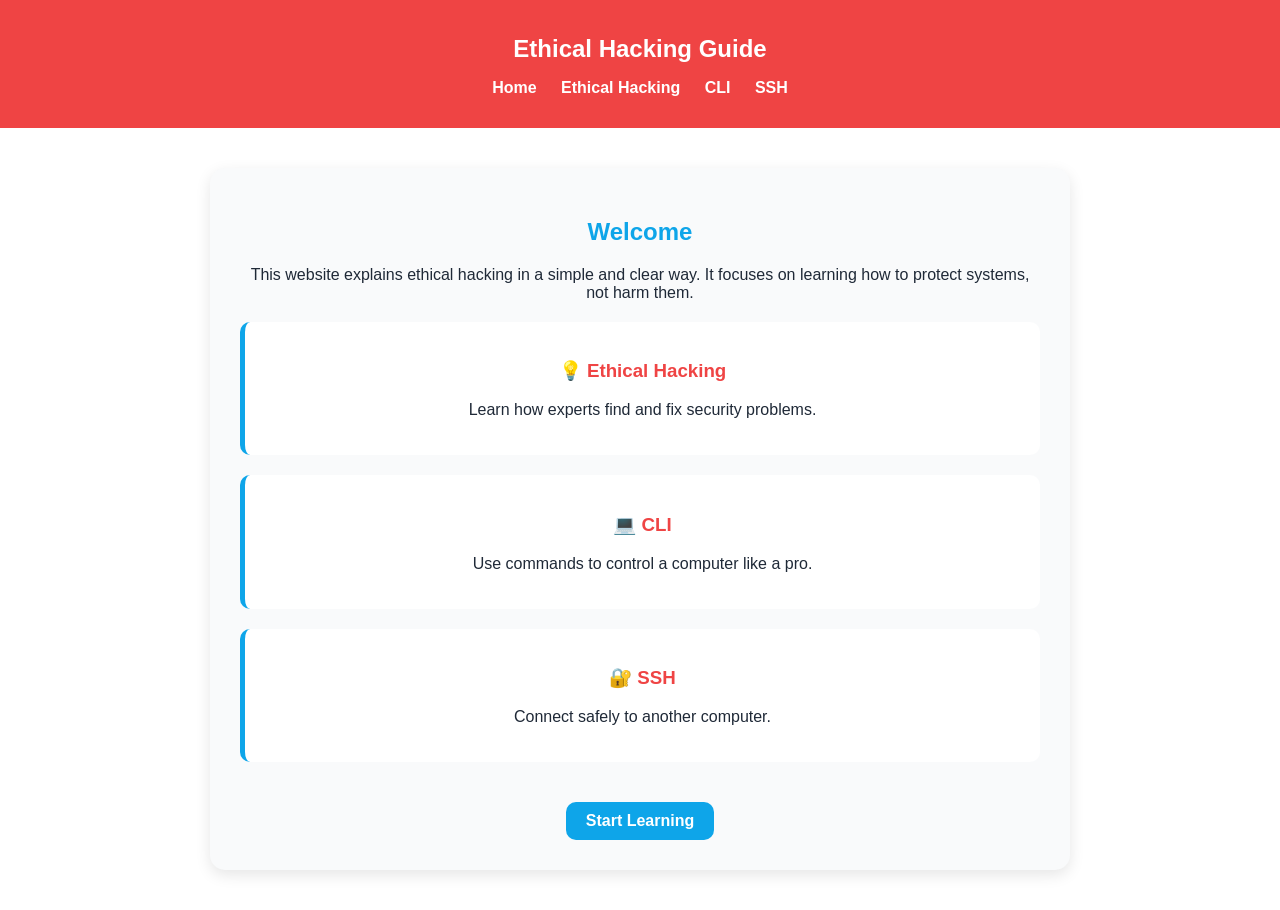
<file: index.html>
<!DOCTYPE html>
<html lang="en">
<head>
  <meta charset="UTF-8">
  <title>Ethical Hacking Guide</title>
  <link rel="stylesheet" href="styles.css">
</head>
<body>

<nav>
  <h1>Ethical Hacking Guide</h1>
  <ul>
    <li><a href="index.html">Home</a></li>
    <li><a href="hacking.html">Ethical Hacking</a></li>
    <li><a href="cli.html">CLI</a></li>
    <li><a href="ssh.html">SSH</a></li>
  </ul>
</nav>

<main>
  <h2>Welcome</h2>
  <p>
    This website explains ethical hacking in a simple and clear way.
    It focuses on learning how to protect systems, not harm them.
  </p>

  <div class="card">
    <h3>💡 Ethical Hacking</h3>
    <p>Learn how experts find and fix security problems.</p>
  </div>

  <div class="card">
    <h3>💻 CLI</h3>
    <p>Use commands to control a computer like a pro.</p>
  </div>

  <div class="card">
    <h3>🔐 SSH</h3>
    <p>Connect safely to another computer.</p>
  </div>

  <a href="hacking.html" class="btn">Start Learning</a>
</main>

</body>
</html>
</file>
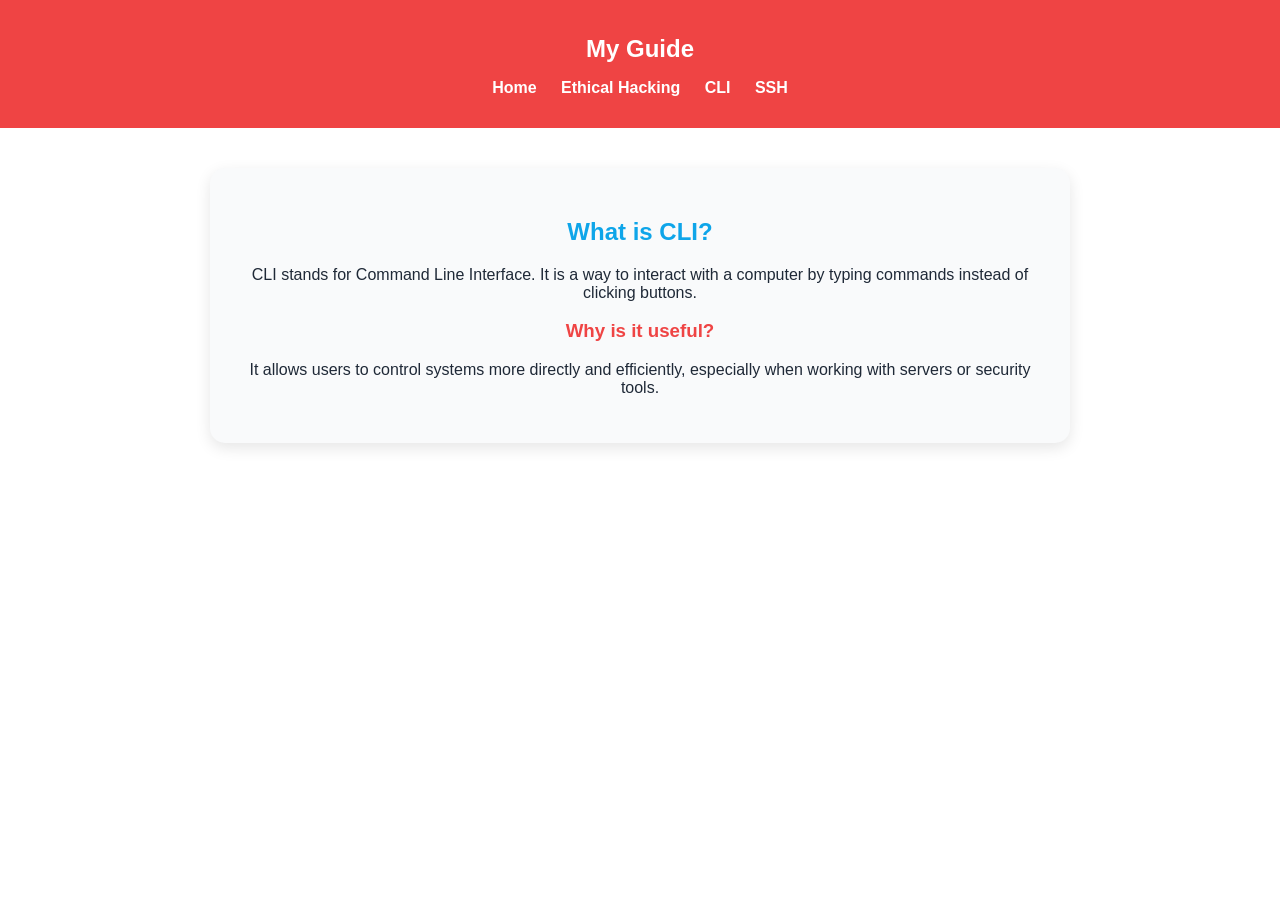
<file: cli.html>
<!DOCTYPE html>
<html lang="en">
<head>
  <meta charset="UTF-8">
  <title>CLI</title>
  <link rel="stylesheet" href="styles.css">
</head>
<body>

<nav>
  <h1>My Guide</h1>
  <ul>
    <li><a href="index.html">Home</a></li>
    <li><a href="hacking.html">Ethical Hacking</a></li>
    <li><a href="cli.html">CLI</a></li>
    <li><a href="ssh.html">SSH</a></li>
  </ul>
</nav>

<main>
  <h2>What is CLI?</h2>
  <p>
    CLI stands for Command Line Interface. It is a way to interact with a computer by typing commands instead of clicking buttons.
  </p>

  <h3>Why is it useful?</h3>
  <p>
    It allows users to control systems more directly and efficiently, especially when working with servers or security tools.
  </p>
</main>

</body>
</html>
</file>
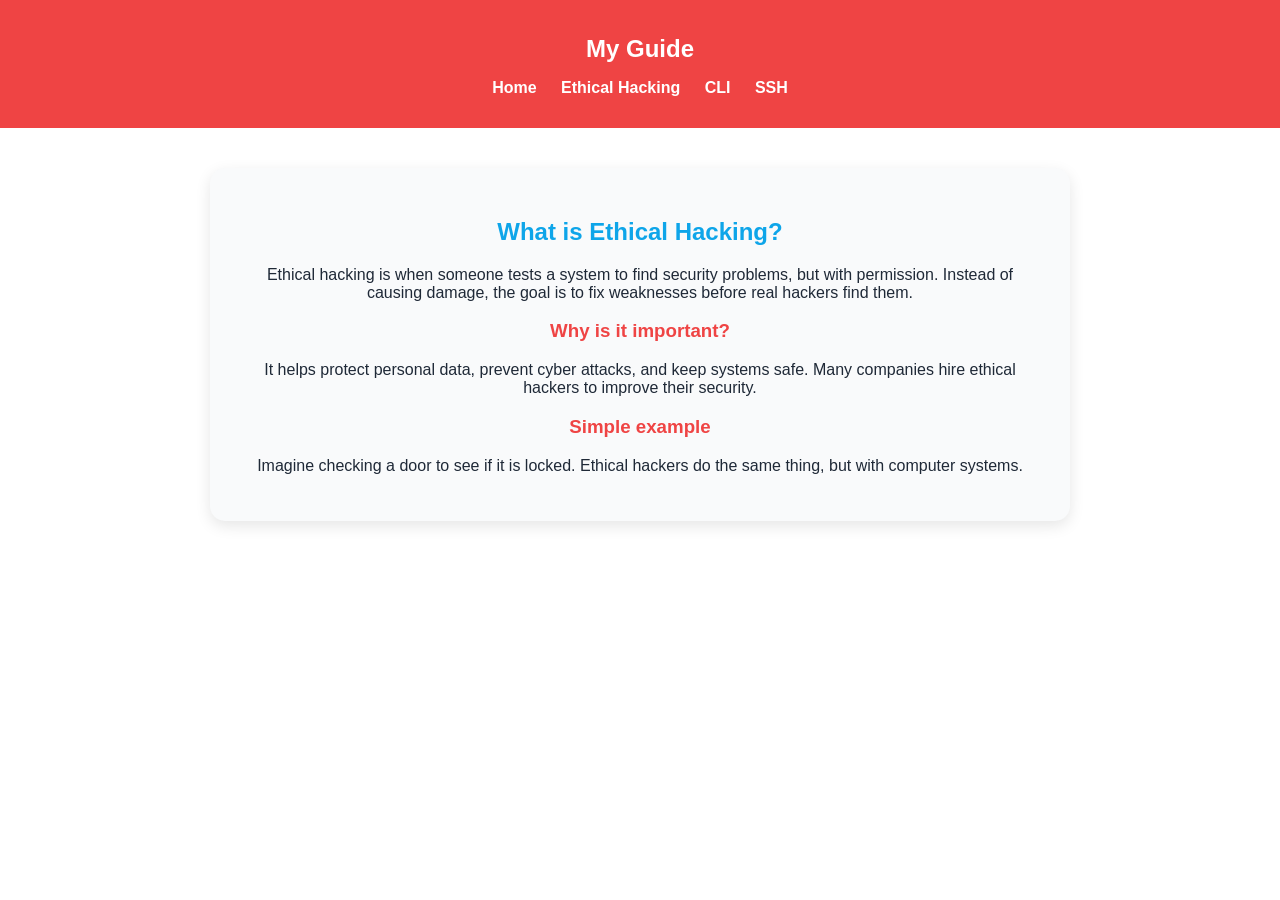
<file: hacking.html>
<!DOCTYPE html>
<html lang="en">
<head>
  <meta charset="UTF-8">
  <title>Ethical Hacking</title>
  <link rel="stylesheet" href="styles.css">
</head>
<body>

<nav>
  <h1>My Guide</h1>
  <ul>
    <li><a href="index.html">Home</a></li>
    <li><a href="hacking.html">Ethical Hacking</a></li>
    <li><a href="cli.html">CLI</a></li>
    <li><a href="ssh.html">SSH</a></li>
  </ul>
</nav>

<main>
  <h2>What is Ethical Hacking?</h2>
  <p>
    Ethical hacking is when someone tests a system to find security problems, but with permission.
    Instead of causing damage, the goal is to fix weaknesses before real hackers find them.
  </p>

  <h3>Why is it important?</h3>
  <p>
    It helps protect personal data, prevent cyber attacks, and keep systems safe.
    Many companies hire ethical hackers to improve their security.
  </p>

  <h3>Simple example</h3>
  <p>
    Imagine checking a door to see if it is locked. Ethical hackers do the same thing,
    but with computer systems.
  </p>
</main>

</body>
</html>
</file>
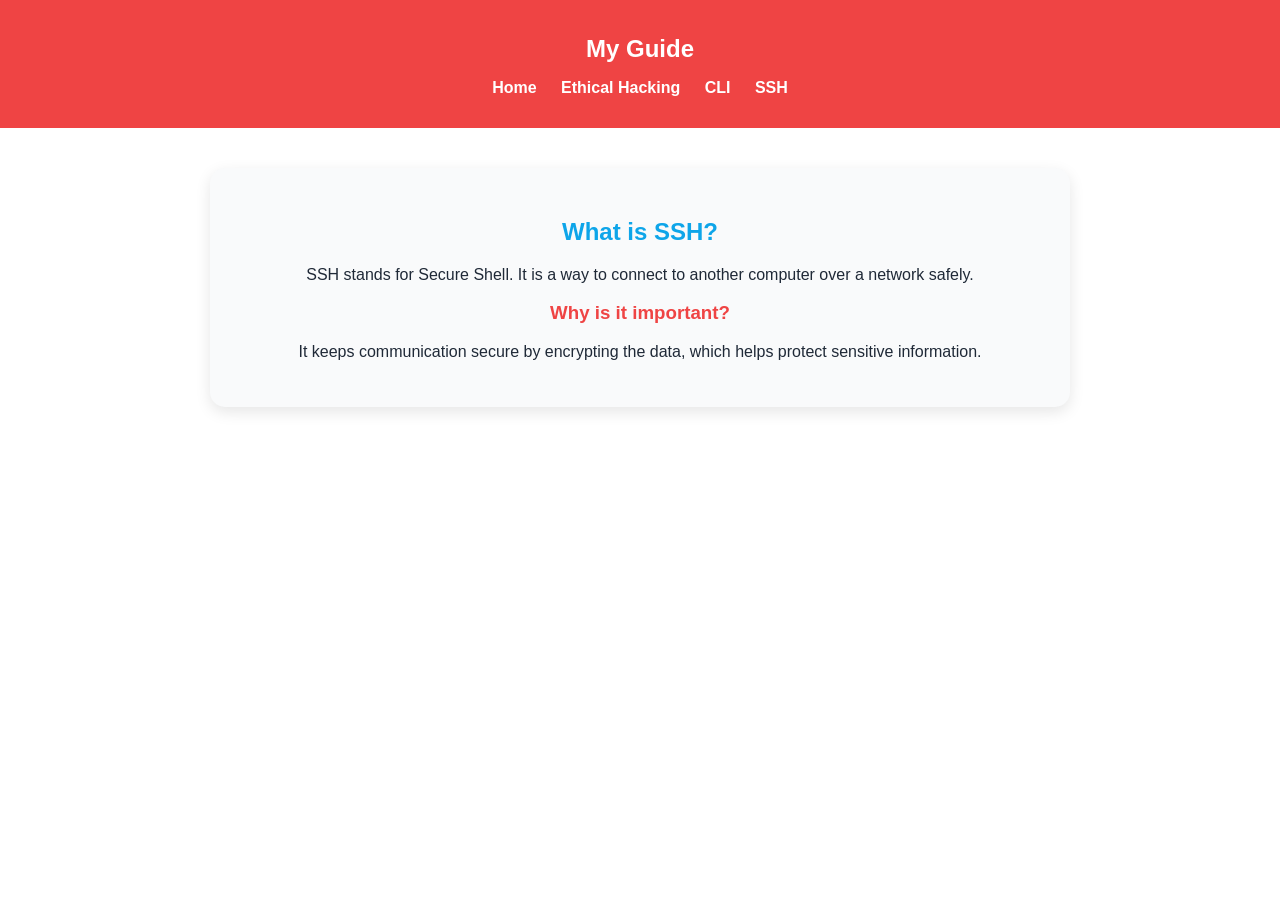
<file: ssh.html>
<!DOCTYPE html>
<html lang="en">
<head>
  <meta charset="UTF-8">
  <title>SSH</title>
  <link rel="stylesheet" href="styles.css">
</head>
<body>

<nav>
  <h1>My Guide</h1>
  <ul>
    <li><a href="index.html">Home</a></li>
    <li><a href="hacking.html">Ethical Hacking</a></li>
    <li><a href="cli.html">CLI</a></li>
    <li><a href="ssh.html">SSH</a></li>
  </ul>
</nav>

<main>
  <h2>What is SSH?</h2>
  <p>
    SSH stands for Secure Shell. It is a way to connect to another computer over a network safely.
  </p>

  <h3>Why is it important?</h3>
  <p>
    It keeps communication secure by encrypting the data, which helps protect sensitive information.
  </p>
</main>

</body>
</html>
</file>
<file: styles.css>
body {
  font-family: Arial, sans-serif;
  margin: 0;
  background-color: #ffffff;
  color: #1f2937;
  text-align: center;
}

/* NAV */
nav {
  background-color: #ef4444; /* rojo */
  padding: 15px;
}

nav h1 {
  color: white;
  margin-bottom: 10px;
}

nav ul {
  list-style: none;
  padding: 0;
}

nav ul li {
  display: inline-block;
  margin: 0 10px;
}

nav a {
  color: white;
  text-decoration: none;
  font-weight: bold;
}

nav a:hover {
  text-decoration: underline;
}

/* MAIN CARD */
main {
  margin: 40px auto;
  width: 85%;
  max-width: 800px;
  background-color: #f9fafb;
  padding: 30px;
  border-radius: 15px;
  box-shadow: 0 5px 15px rgba(0,0,0,0.1);
}

/* TITLES */
h2 {
  color: #0ea5e9; /* azul cielo */
}

h3 {
  color: #ef4444; /* rojo */
}

/* CARDS */
.card {
  background: white;
  margin: 20px 0;
  padding: 20px;
  border-left: 5px solid #0ea5e9;
  border-radius: 10px;
}

/* BUTTON */
.btn {
  display: inline-block;
  margin-top: 20px;
  padding: 10px 20px;
  background-color: #0ea5e9;
  color: white;
  text-decoration: none;
  border-radius: 10px;
  font-weight: bold;
}

.btn:hover {
  background-color: #ef4444;
}
</file>
